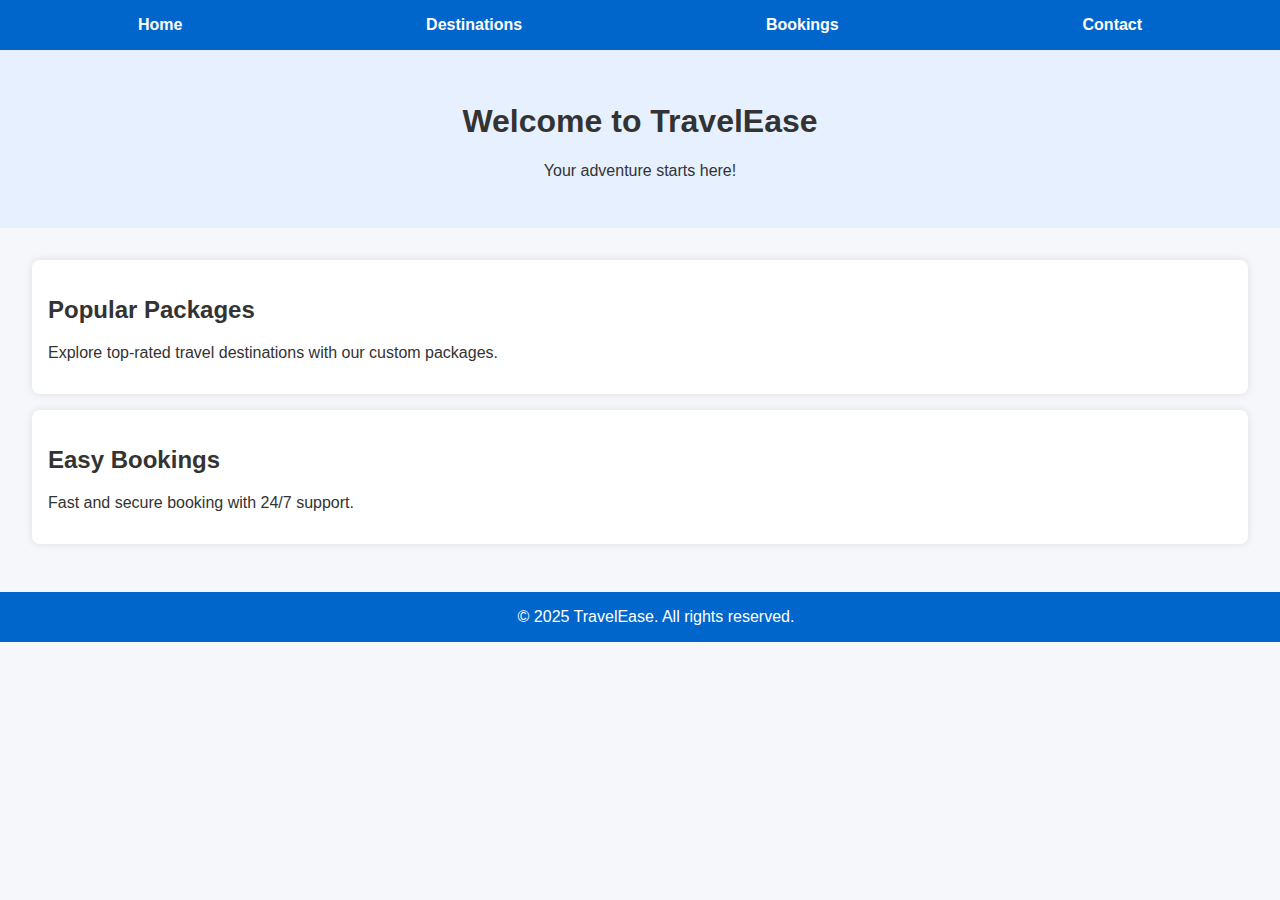
<file: index.html>
<!DOCTYPE html>
<html lang="en">
<head>
  <meta charset="UTF-8">
  <title>TravelEase - Home</title>
  <link rel="stylesheet" href="style.css">
</head>
<body>
  <nav>
    <a href="index.html">Home</a>
    <a href="destinations.html">Destinations</a>
    <a href="bookings.html">Bookings</a>
    <a href="contact.html">Contact</a>
  </nav>

  <header>
    <h1>Welcome to TravelEase</h1>
    <p>Your adventure starts here!</p>
  </header>

  <main>
    <div class="card">
      <h2>Popular Packages</h2>
      <p>Explore top-rated travel destinations with our custom packages.</p>
    </div>
    <div class="card">
      <h2>Easy Bookings</h2>
      <p>Fast and secure booking with 24/7 support.</p>
    </div>
  </main>

  <footer>
    &copy; 2025 TravelEase. All rights reserved.
  </footer>
</body>
</html>
</file>
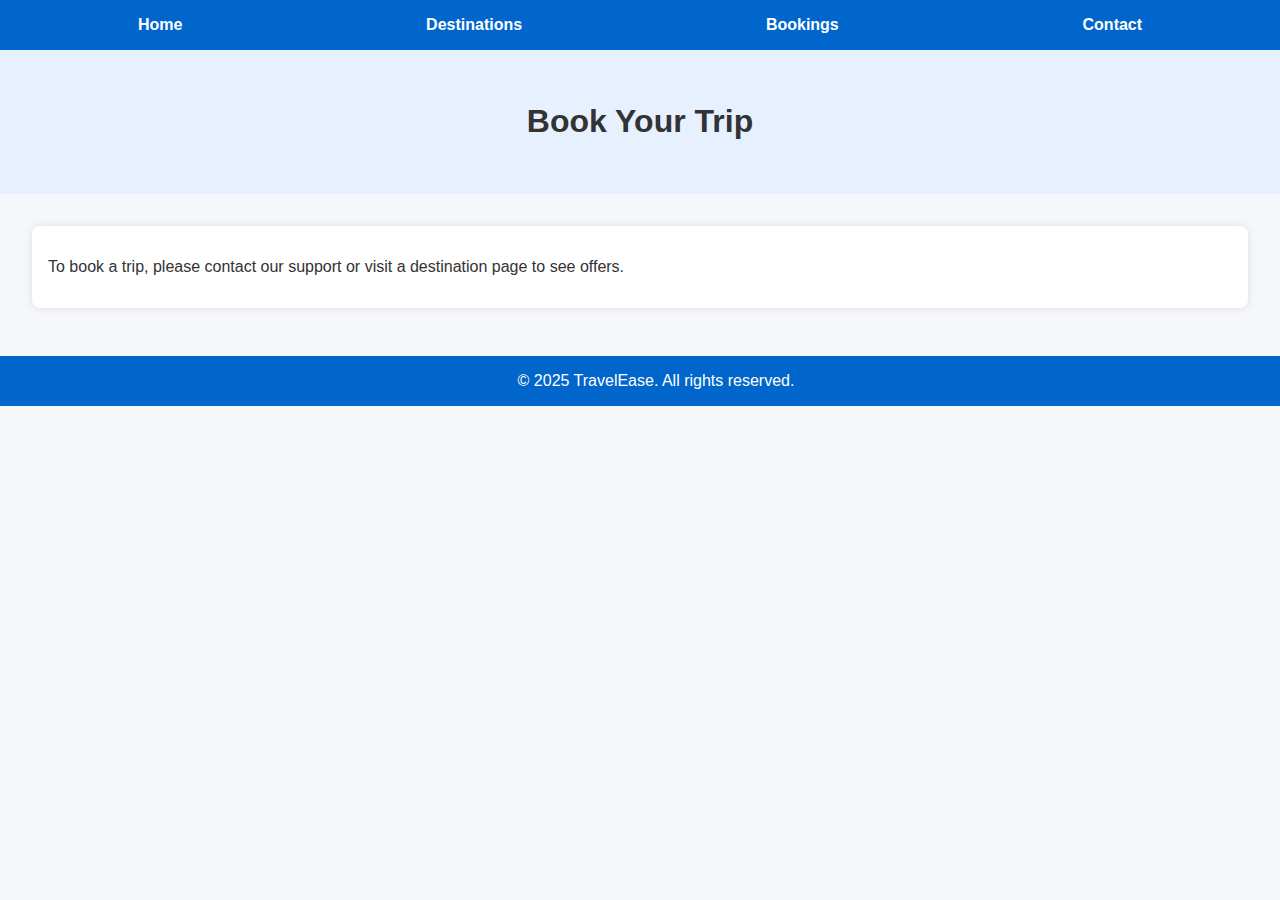
<file: bookings.html>
<!DOCTYPE html>
<html lang="en">
<head>
  <meta charset="UTF-8">
  <title>TravelEase - Bookings</title>
  <link rel="stylesheet" href="style.css">
</head>
<body>
  <nav>
    <a href="index.html">Home</a>
    <a href="destinations.html">Destinations</a>
    <a href="bookings.html">Bookings</a>
    <a href="contact.html">Contact</a>
  </nav>

  <header>
    <h1>Book Your Trip</h1>
  </header>

  <main>
    <div class="card">
      <p>To book a trip, please contact our support or visit a destination page to see offers.</p>
    </div>
  </main>

  <footer>
    &copy; 2025 TravelEase. All rights reserved.
  </footer>
</body>
</html>
</file>
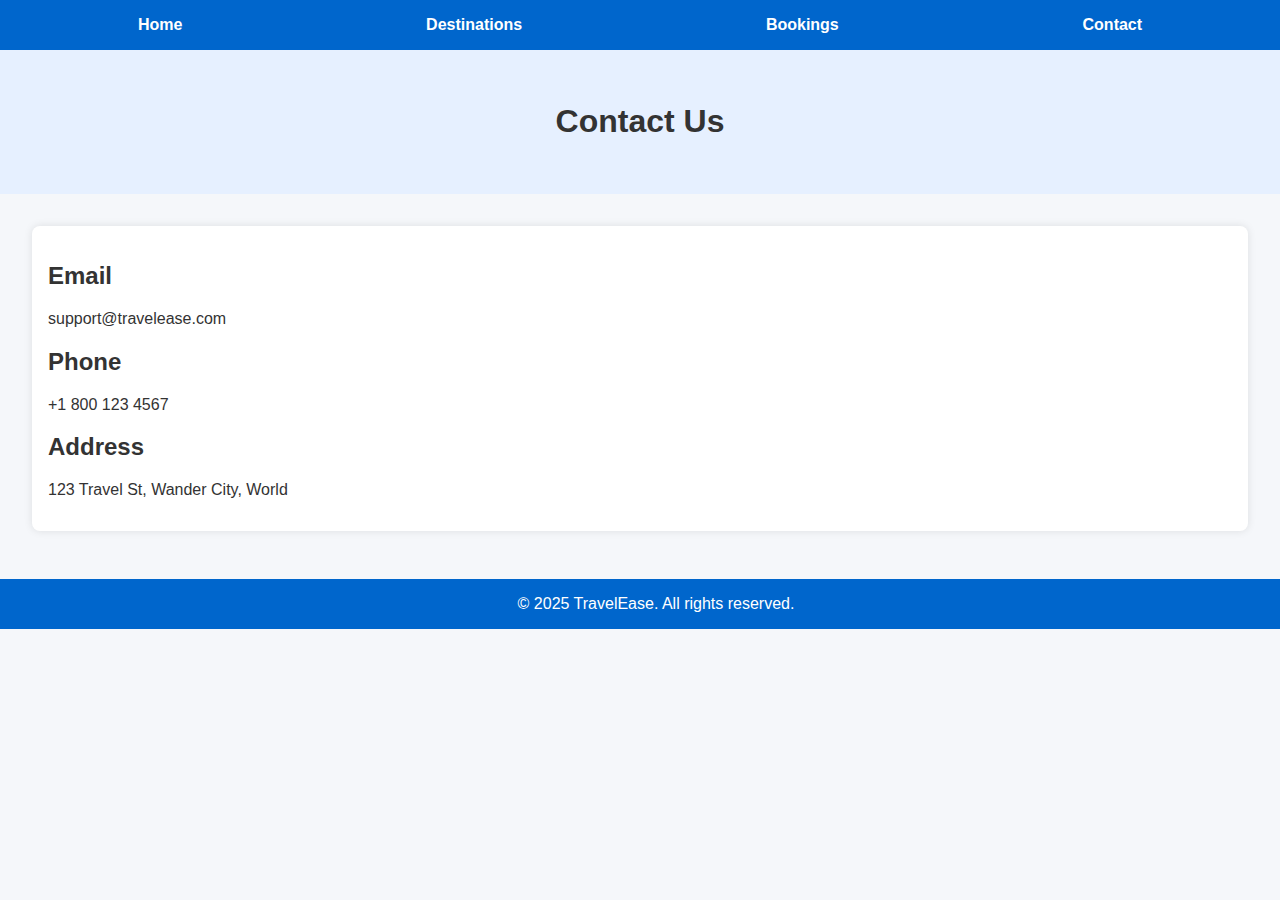
<file: contact.html>
<!DOCTYPE html>
<html lang="en">
<head>
  <meta charset="UTF-8">
  <title>TravelEase - Contact</title>
  <link rel="stylesheet" href="style.css">
</head>
<body>
  <nav>
    <a href="index.html">Home</a>
    <a href="destinations.html">Destinations</a>
    <a href="bookings.html">Bookings</a>
    <a href="contact.html">Contact</a>
  </nav>

  <header>
    <h1>Contact Us</h1>
  </header>

  <main>
    <div class="card">
      <h2>Email</h2>
      <p>support@travelease.com</p>

      <h2>Phone</h2>
      <p>+1 800 123 4567</p>

      <h2>Address</h2>
      <p>123 Travel St, Wander City, World</p>
    </div>
  </main>

  <footer>
    &copy; 2025 TravelEase. All rights reserved.
  </footer>
</body>
</html>
</file>
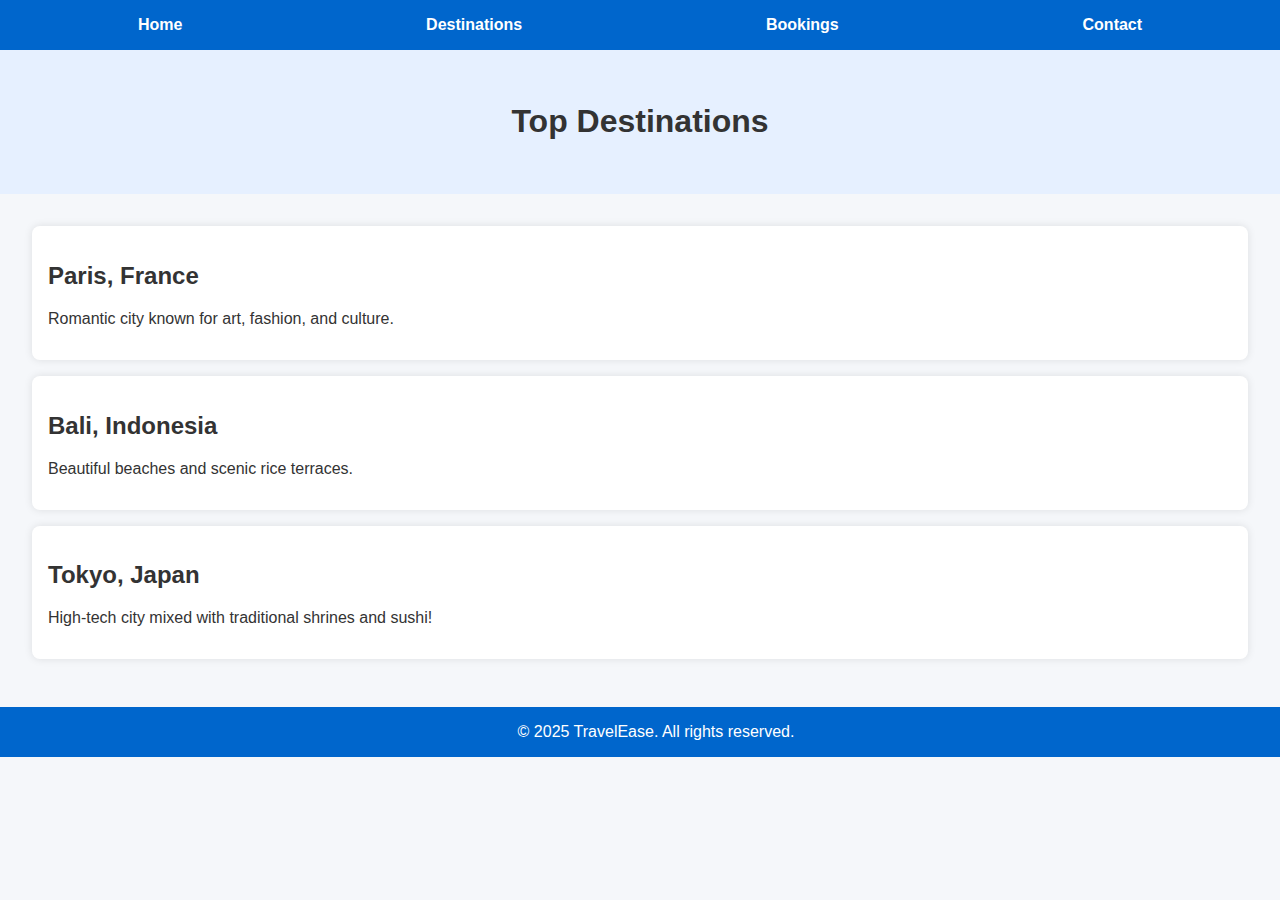
<file: destinations.html>
<!DOCTYPE html>
<html lang="en">
<head>
  <meta charset="UTF-8">
  <title>TravelEase - Destinations</title>
  <link rel="stylesheet" href="style.css">
</head>
<body>
  <nav>
    <a href="index.html">Home</a>
    <a href="destinations.html">Destinations</a>
    <a href="bookings.html">Bookings</a>
    <a href="contact.html">Contact</a>
  </nav>

  <header>
    <h1>Top Destinations</h1>
  </header>

  <main>
    <div class="card">
      <h2>Paris, France</h2>
      <p>Romantic city known for art, fashion, and culture.</p>
    </div>
    <div class="card">
      <h2>Bali, Indonesia</h2>
      <p>Beautiful beaches and scenic rice terraces.</p>
    </div>
    <div class="card">
      <h2>Tokyo, Japan</h2>
      <p>High-tech city mixed with traditional shrines and sushi!</p>
    </div>
  </main>

  <footer>
    &copy; 2025 TravelEase. All rights reserved.
  </footer>
</body>
</html>
</file>
<file: style.css>
body {
  margin: 0;
  font-family: Arial, sans-serif;
  background-color: #f5f7fa;
  color: #333;
}

nav {
  background-color: #0066cc;
  padding: 1em;
  display: flex;
  justify-content: space-around;
}

nav a {
  color: white;
  text-decoration: none;
  font-weight: bold;
}

nav a:hover {
  text-decoration: underline;
}

header {
  text-align: center;
  padding: 2em 0;
  background-color: #e6f0ff;
}

main {
  padding: 2em;
}

.card {
  background: white;
  padding: 1em;
  margin-bottom: 1em;
  border-radius: 8px;
  box-shadow: 0 0 8px rgba(0, 0, 0, 0.1);
}

footer {
  background-color: #0066cc;
  color: white;
  text-align: center;
  padding: 1em;
  position: relative;
  bottom: 0;
  width: 100%;
}
</file>
